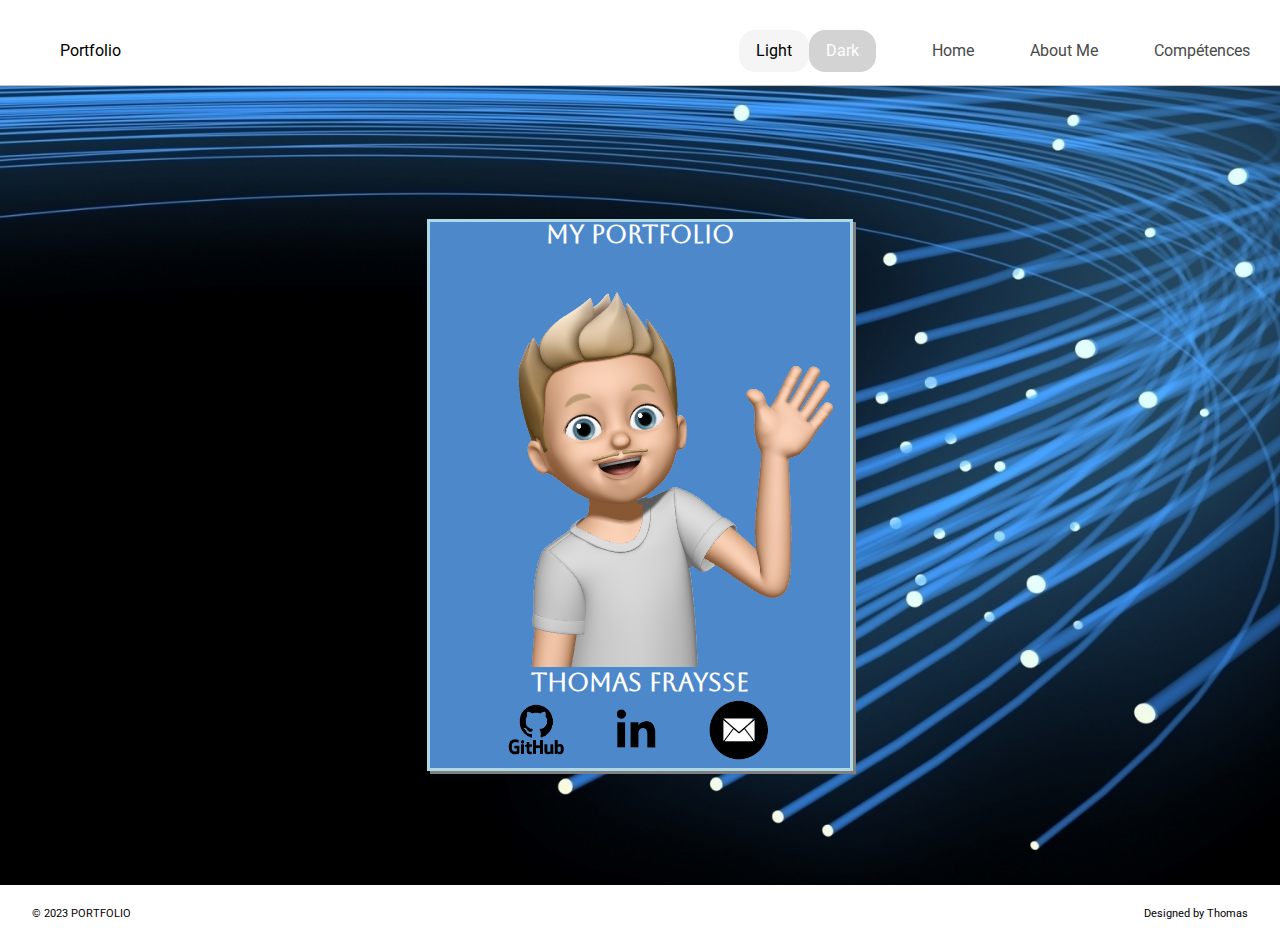
<file: index.html>
<!DOCTYPE html>
<html>
<head>
  <link href="https://fonts.googleapis.com/css?family=Damion" rel="stylesheet">
  <link href="https://fonts.googleapis.com/css?family=Rubik" rel="stylesheet">
  <link href="https://fonts.googleapis.com/css?family=Roboto:300,400,600,700" rel="stylesheet">
  <link rel="preconnect" href="https://fonts.googleapis.com">
  <link rel="preconnect" href="https://fonts.gstatic.com" crossorigin>
  <link href="https://fonts.googleapis.com/css2?family=Aboreto&display=swap" rel="stylesheet">
  <link rel="stylesheet" href="./ressources/CSS/reset.css">
  <link rel="stylesheet" href="./ressources/CSS/style.css">
  

  <meta charset="UTF-8">
</head>
<body>
  
  <!-- Header -->
  <header id="header">
    <div class="content">
      <a href="index.html" class="desktop logo dark">Portfolio</a>
      <input type="radio" name="demo2" class="demo2 demoyes" id="demo2-a" checked>
      <label for="demo2-a">Light</label>
      <input type="radio" name="demo2" class="demo2 demono" id="demo2-b" >
      <label for="demo2-b">Dark</label>
      <nav class="desktop">
        <ul>
          <li ><a class="dark" href="./index.html">Home</a></li>
          <li ><a class="dark" href="./about.html">About Me</a></li>
          <li ><a class ="dark" href="./Comp.html">Compétences </li></a>
        </ul>
      </nav>
      <nav class="mobile">
        <ul>
          <li><a href="./index.html"><img id="image" src="./ressources/images/home.png"></a></li>
          <li><a href="./about.html"><img src="./ressources/images/me1.png"></a></li>
          <li><a href="./Comp.html"><img src="./ressources/images/comp.png"></a></li>
          
        </ul>
      </nav>
    </div>
  </header>

  <!-- Main Content -->
  <div class="main-content">
  <div class="main">
    <div class="main-content">
    <h1>My Portfolio</h1>
    <a href=".//about.html" >
    <img src="./ressources/images/me.png" alt="Photo de moi">
  </a>
    <h1>Thomas Fraysse </h1>
    <div class="inline-flex-main-content">
    <a href="https://github.com/FThomas974">
      <img class="logo" id="git" src="./ressources/images/github.png">
    </a>
    <a href="https://www.linkedin.com/in/thomas-fraysse-9a9a9b228/">
      <img class="logo" id="linkedin" src="./ressources/images/linkedin.png">
    </a>
    <a href="mailto:t.fraysse@rt-iut.re">
      <img class="logo" src="./ressources/images/mail.png">
    </a>
  </div>
  </div>
  </div>

    <!-- Footer -->
    <footer id="footer">
      <div class="content">
        <span class="copyright dark">© 2023  PORTFOLIO</span>
        <span class="location dark ">Designed by Thomas</span>
      </div>
    </footer>

  </div>
  <script src="./ressources/JS/script.js"></script>
</body>
</html>
</file>
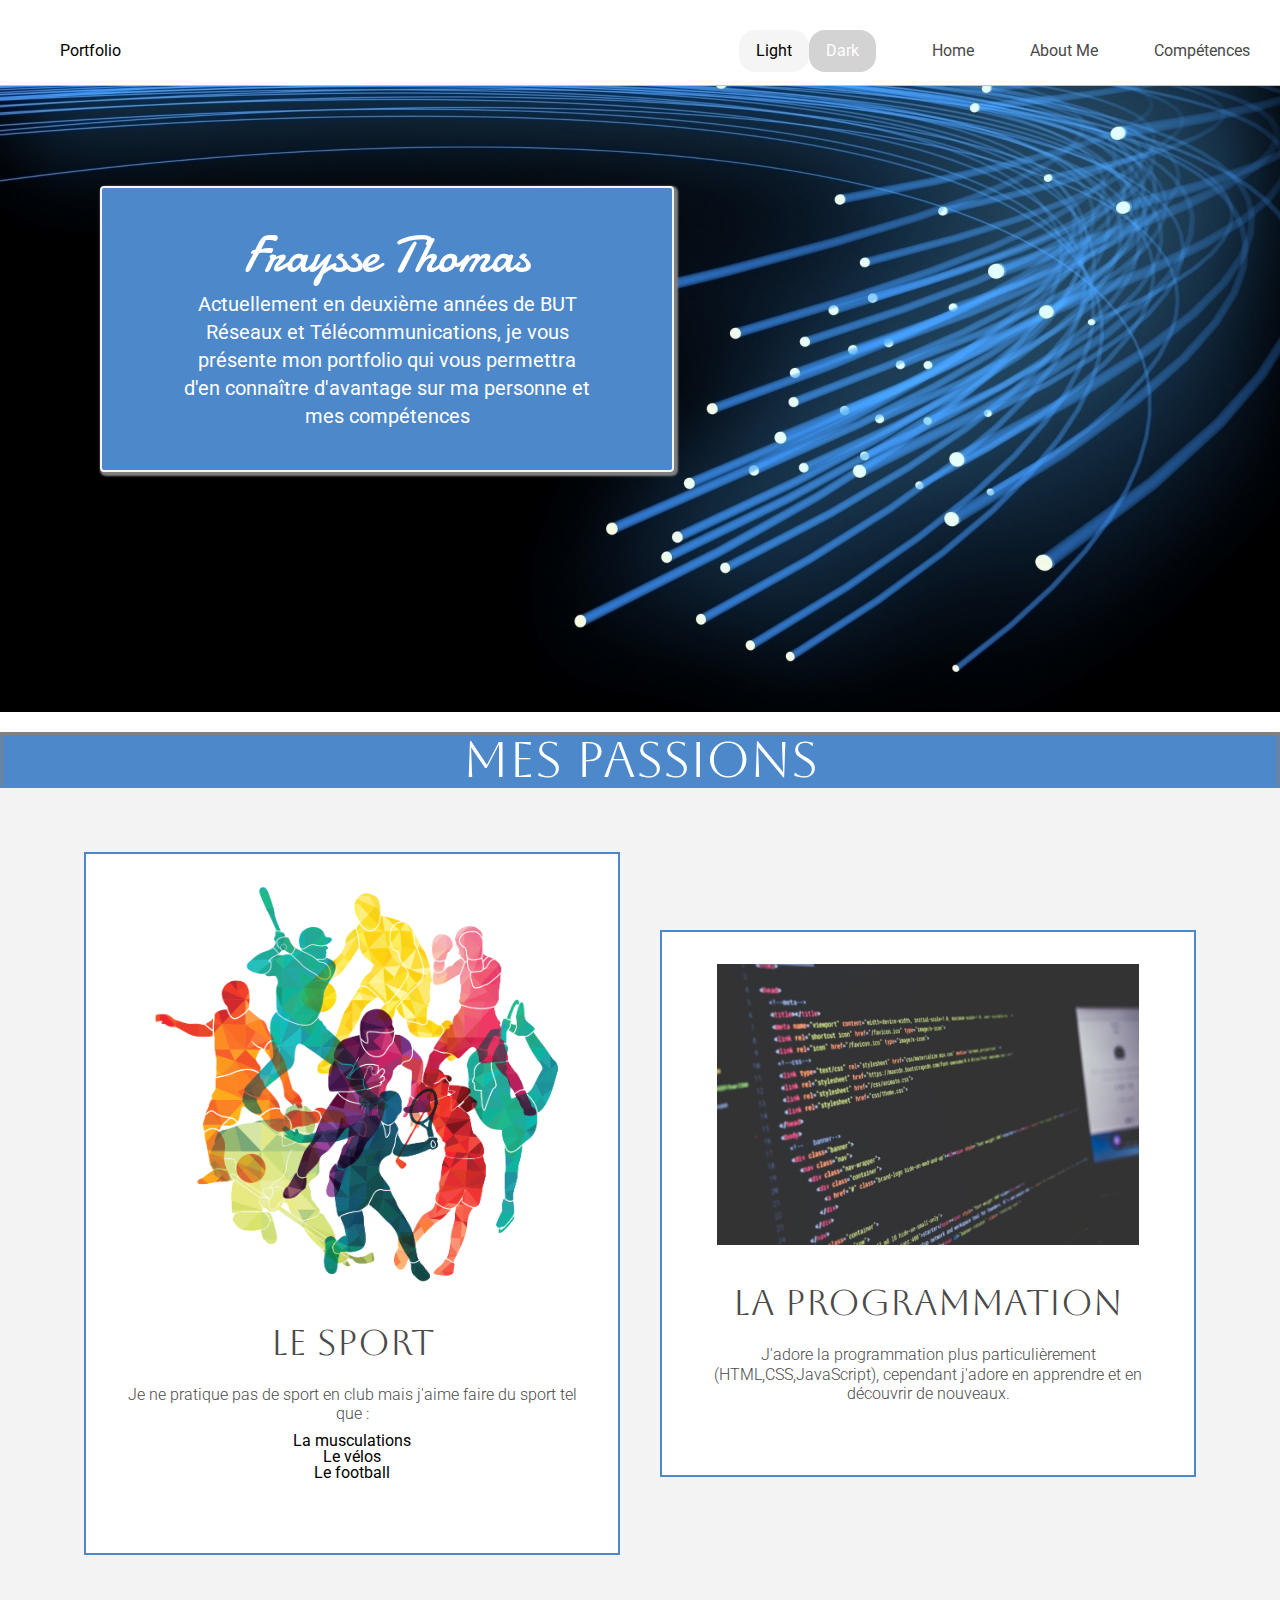
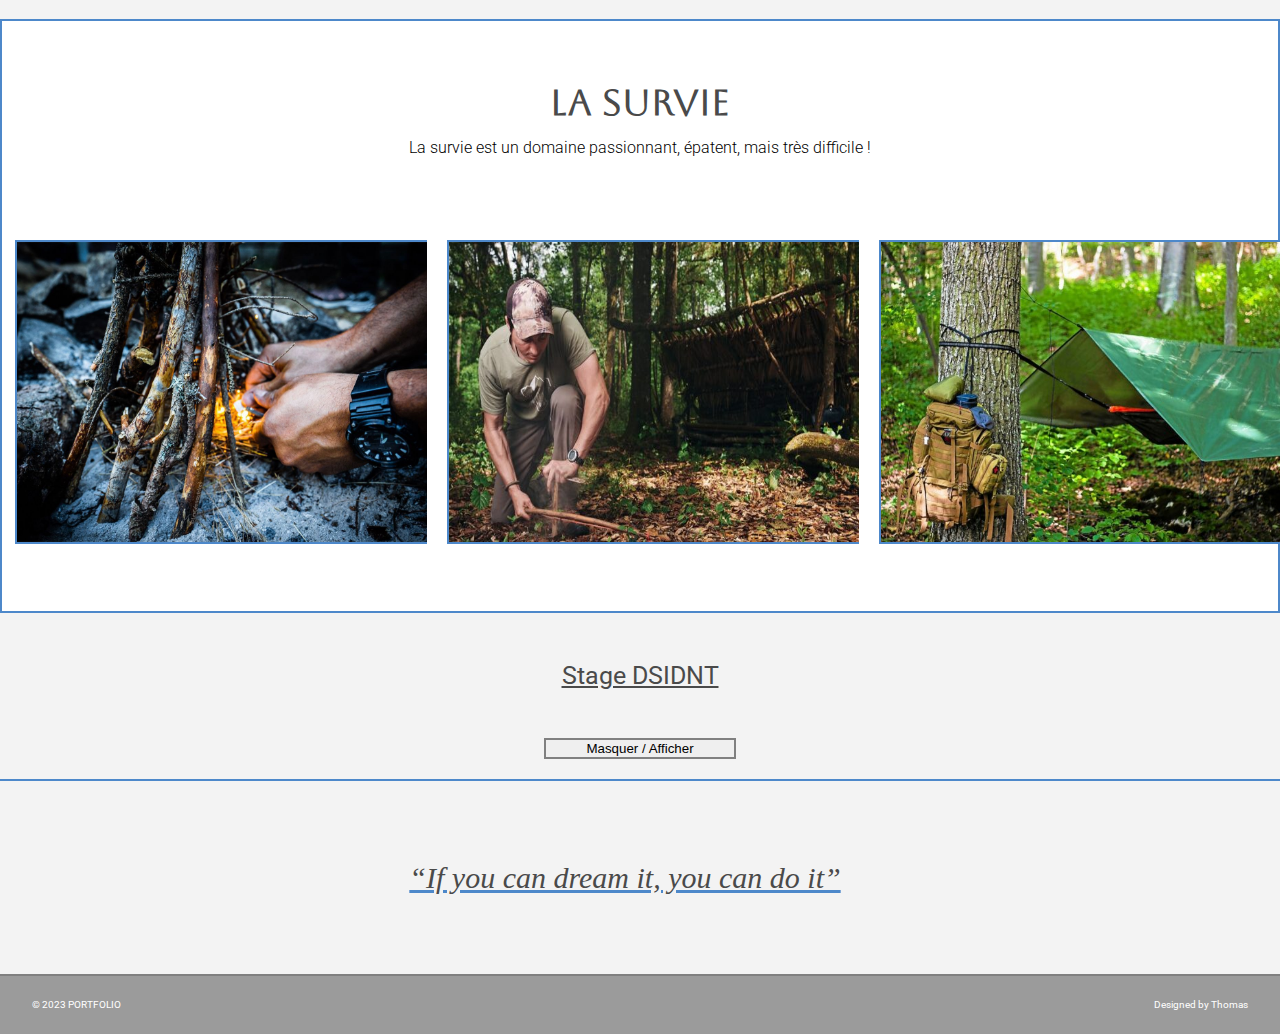
<file: about.html>
<!DOCTYPE html>
<html>
<head>
  <link href="https://fonts.googleapis.com/css?family=Damion" rel="stylesheet">
  <link href="https://fonts.googleapis.com/css?family=Rubik" rel="stylesheet">
  <link href="https://fonts.googleapis.com/css?family=Roboto:300,400,600,700" rel="stylesheet">
  <link rel="preconnect" href="https://fonts.googleapis.com">
  <link rel="preconnect" href="https://fonts.gstatic.com" crossorigin>
  <link href="https://fonts.googleapis.com/css2?family=Aboreto&display=swap" rel="stylesheet">
  <link rel="stylesheet" href="./ressources/CSS/reset.css">
  <link rel="stylesheet" href="./ressources/CSS/about.css">
  <meta charset="UTF-8">
</head>
<body>
  <!-- Header -->
  <header id="header">
    <div class="content">
      <a href="index.html" class="desktop logo dark">Portfolio</a>
      <input type="radio" name="demo2" class="demo2 demoyes" id="demo2-a" checked>
      <label for="demo2-a">Light</label>
      <input type="radio" name="demo2" class="demo2 demono" id="demo2-b" >
      <label for="demo2-b">Dark</label>
      <nav class="desktop">
        <ul>
          <li ><a  class="dark" href="./index.html">Home</a></li>
          <li ><a class="dark" href="./about.html">About Me</a></li>
          <li ><a  class="dark" href="./Comp.html">Compétences </li></a>
        </ul>
      </nav>
      <nav class="mobile">
        <ul>
          <li><a href="./index.html"><img src="./ressources/images/home.png"></a></li>
          <li><a href="./about.html"><img src="./ressources/images/me1.png"></a></li>
          <li><a href="./Comp.html"><img src="./ressources/images/comp.png"></a></li>
        </ul>
      </nav>
    </div>
  </header>

  <!-- Main Content -->
  <br class="main-content grey-mode">
    
    <!-- Sign Up Section -->
    <div id="sign-up-section" class="banner">
      <div id="sign-up-cta">
        <div class="content center">
          <div class="header">
            <h1 class="cursive">Fraysse Thomas</h1>
          </div>
          <div class="email">
            <span>
              Actuellement en deuxième années de BUT Réseaux et Télécommunications, je vous présente mon portfolio qui vous permettra d'en connaître d'avantage sur ma personne et mes compétences
            </span>

          </div>
        </div>
      </div>
    </div>
    <div class="title" >
    <h1 >Mes Passions</h1>
  </div>
    <!-- Features Section -->
    <div id="features-section" class="dark-mode">
      <div class="feature grey-mode">
        <div class="center">
          <div class="image-container">
            <img src="./ressources/images/sport.png" />
          </div>
          <div class="content grey-mode">
            <h2 class="grey-mode">Le sport</h2>
            </br>
            <h3 class="grey-mode">Je ne pratique pas de sport en club mais j'aime faire du sport tel que :</h3>
            <ul>
              <li><p>La musculations</p></li>
              <li><p>Le vélos</p></li>
              <li><p>Le football</p></li>
            </ul>
          </div>
        </div>
      </div>
      <div class="feature grey-mode" >
        <div class="center">
          <div class="image-container">
            <img src="./ressources/images/program.jpg" />
          </div>
          <div class="content ">
            <h2 class="grey-mode">La programmation</h2>
            </br>
            <h3 class="grey-mode">J'adore la programmation plus particulièrement (HTML,CSS,JavaScript), cependant j'adore en apprendre et en découvrir de nouveaux.</h3>
          </div>
        </div>
      </div>
    </div>

    <!-- Filters Section -->
    <div id="filters-section" class="dark-mode">
      <div class="content center">
        <h2 class="dark-mode">La survie</h2>
        </br>
        <h3 class="dark-mode">La survie est un domaine passionnant, épatent, mais très difficile !</h3>
      </div>
      <div class="images-container">
        <div class="image-container">
          <img src="./ressources/images/survie.jpg"  />
        </div>
        <div class="image-container">
          <img src="./ressources/images/survie2.jpg"  />
        </div>
        <div class="image-container">
          <img src="./ressources/images/survie3.jpg" />
        </div>
      </div>
    </div>
    <div id="stage" class="dark-mode">
      <h1 class="center dark-mode">Stage DSIDNT</h1>
      <button id="toggleBtn" class="center dark-mode" >Masquer / Afficher</button>
      <div class="effect">
        <h2 class="dark-mode">Présentation :</h2>
        <p class="p1">Je vais effectuer un stage de deux mois au sein du département informatique de la mairie de Saint-Pierre. Pendant ce stage, j'aurai pour mission d'intervenir pour la maintenance et la mise en place d'équipements informatiques. Cette expérience pratique me permettra de développer mes compétences techniques en informatique tout en participant à la résolution de problèmes informatiques et en assurant la mise en place de nouveaux équipements. Je suis ravi de pouvoir découvrir le fonctionnement d'un service informatique dans une collectivité locale et de contribuer à sa mission.</p>
        <div class="ul">
          <h3 class="dark-mode">Compétences à développer:</h3>
          <ul>
            <li>
              Capacité à travailler en équipe et à collaborer avec des professionnels de l'informatique dans un environnement professionnel.
            </li>
            <li>
              Capacité à comprendre les besoins et les contraintes spécifiques d'un service informatique et de l'écosystème de sécurité dans une collectivité locale.
            </li>
            <li>
              Capacité à communiquer de manière claire et efficace sur des problèmes informatiques, aussi bien à l'oral qu'à l'écrit.
            </li>
          </ul>
          <h3 class="dark-mode">Compétences à consolider:</h3>
          <ul>
            <li>
              Compétences techniques en matière de mise en place et de configuration de réseaux, en utilisant différents protocoles tels que TCP/IP, DNS, DHCP, etc.
            </li>
            <li>
              Capacité à travailler de manière autonome tout en respectant les procédures et les normes en vigueur dans le service informatique et en matière de cybersécurité.
            </li>
            <li>
              Compétences en sécurité des systèmes d'information pour mettre en place des contrôles d'accès, des tests de vulnérabilité et des plans de gestion des incidents de sécurité.
            </li>
          </ul>
        </div>
        <h3 class="dark-mode">Exemple de photo :</h3>
        <div class="flex-inline">
          <div class="column">
          <img src="./ressources/images/ei1.jpg" />
          <p>Photos de l'équipe informatique en action :</br> prenez des photos de vos collègues en train de travailler sur des équipements informatiques ou de discuter de problèmes informatiques.</p>
        </div>
        <div class="column">
          <img src="./ressources/images/ei2.jpeg" />
          <p>Photos des espaces de travail : </br> prenez des photos des espaces de travail de l'équipe informatique, comme le local technique, la salle de serveurs, les bureaux, etc
          </div>
          <div class="column">
            <img src="./ressources/images/ei3.jpg" />
        <p>Photos de la sécurité : </br>si vous travaillez sur des projets de cybersécurité, prenez des photos des tests de vulnérabilité, des audits de sécurité ou des simulations d'attaques.</p>
      </div>
      </div>
    </div>
    </div>



    <div id="quotes-section" class="grey-mode">
      <div class="content center">
        <span class="quote grey-mode">“If you can dream it, you can do it”</span>
      </div>
    </div>

    
    
    <!-- Footer -->
    <footer id="footer">
      <div class="content">
        <span class="copyright dark">© 2023  PORTFOLIO</span>
        <span class="location dark">Designed by Thomas</span>
      </div>
    </footer>

  </div>
  <script src="./ressources/JS/script.js"></script>
</body>
</html>
</file>
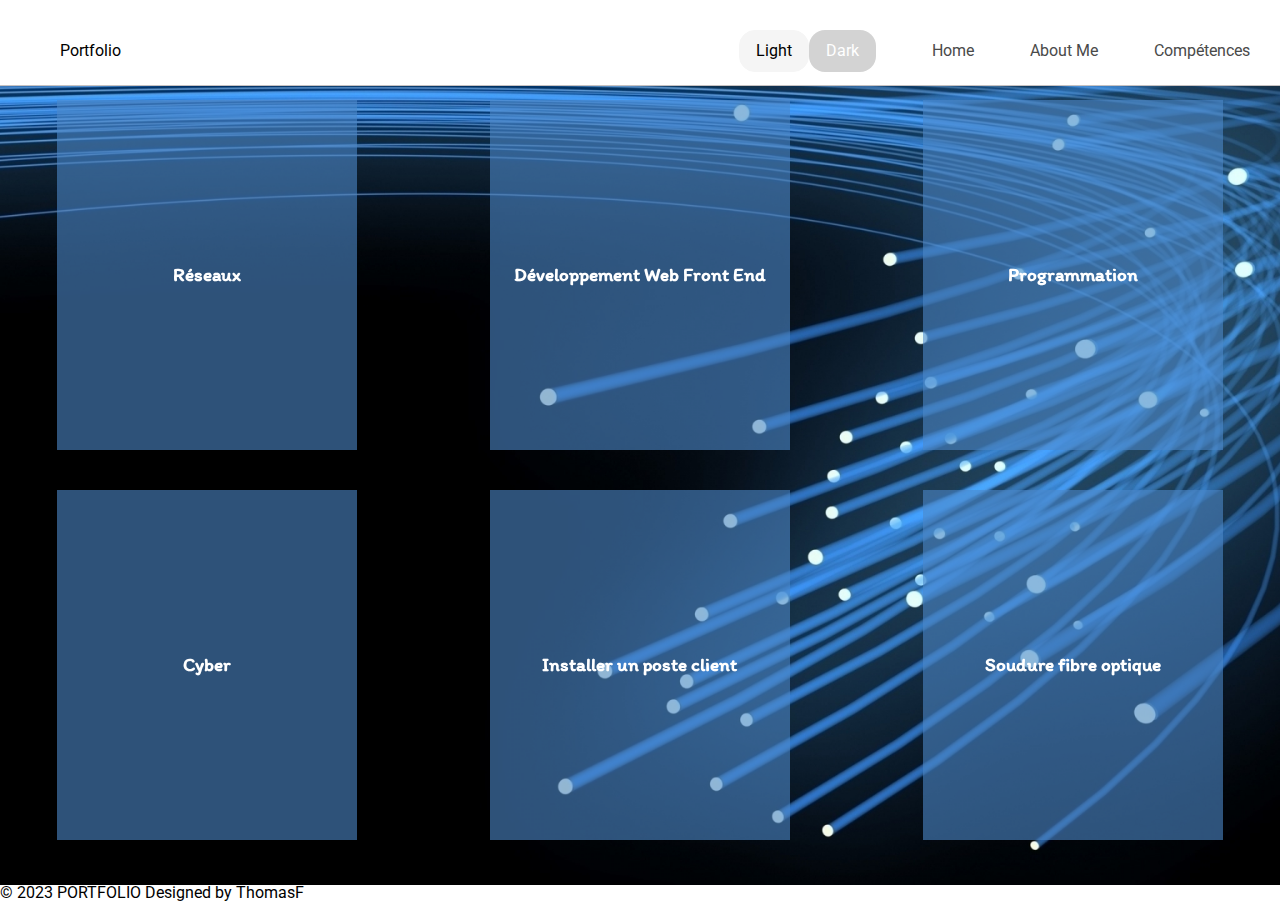
<file: Comp.html>
<!DOCTYPE html>
<html>

<head>
  <link href="https://fonts.googleapis.com/css?family=Damion" rel="stylesheet">
  <link href="https://fonts.googleapis.com/css?family=Rubik" rel="stylesheet">
  <link href="https://fonts.googleapis.com/css?family=Roboto:300,400,600,700" rel="stylesheet">
  <link rel="preconnect" href="https://fonts.googleapis.com">
  <link rel="preconnect" href="https://fonts.gstatic.com" crossorigin>
  <link href="https://fonts.googleapis.com/css2?family=Aboreto&display=swap" rel="stylesheet">
  <link rel="preconnect" href="https://fonts.googleapis.com">
  <link rel="preconnect" href="https://fonts.gstatic.com" crossorigin>
  <link href="https://fonts.googleapis.com/css2?family=Itim&display=swap" rel="stylesheet">
  <link rel="stylesheet" href="./ressources/CSS/reset.css">
  <link rel="stylesheet" href="./ressources/CSS/Comp.css">


  <meta charset="UTF-8">
</head>

<body>

  <!-- Header -->
  <header id="header">
    <div class="content">
      <a href="index.html" class="desktop logo dark">Portfolio</a>
      <input type="radio" name="demo2" class="demo2 demoyes" id="demo2-a" checked>
      <label for="demo2-a">Light</label>
      <input type="radio" name="demo2" class="demo2 demono" id="demo2-b">
      <label for="demo2-b">Dark</label>
      <nav class="desktop">
        <ul>
          <li><a class="dark" href="./index.html">Home</a></li>
          <li><a class="dark" href="./about.html">About Me</a></li>
          <li><a class="dark" href="./Comp.html">Compétences </li></a>
        </ul>
      </nav>
      <nav class="mobile">
        <ul>
          <li><a href="./index.html"><img id="image" src="./ressources/images/home.png"></a></li>
          <li><a href="./about.html"><img src="./ressources/images/me1.png"></a></li>
          <li><a href="./Comp.html"><img src="./ressources/images/comp.png"></a></li>

        </ul>
      </nav>
    </div>
  </header>

  <!-- Main Content -->
  <div class="main-content">
    <div class="main">
      <h1>Mes compétences:</h1>
      <div class="main-content-up">

        <div class="card-container">
          <div class="card">
            <div class="front">
              <!-- Contenu de la face avant de la carte -->
              <h2>Réseaux</h2>
            </div>
            <div class="back reseau">
              <!-- Contenu de la face arrière de la carte -->
              <p>Mise en place de petits réseaux simple</p>
              <p>Mise en place d'un routage dynamique IPV4 </p>
            </div>
          </div>
        </div>

        <div class="card-container">
          <div class="card">
            <div class="front">
              <!-- Contenu de la face avant de la carte -->
                <h2>Développement Web Front End</h2>
            </div>
            <div class="back web">
              <!-- Contenu de la face arrière de la carte -->
              <p>Formation en cours sur codeacademy</p>
              <p>Je serais codé votre maquette de site web</p>
              <p>Ajout d'animations, d'interaction utilisateur</p>
            </div>
          </div>
        </div>

        <div class="card-container">
          <div class="card">
            <div class="front">
              <!-- Contenu de la face avant de la carte -->
              <h2>Programmation</h2>
            </div>
            <div class="back prog">
              <!-- Contenu de la face arrière de la carte -->
              <div class="inline-flex-card">
                <img src="./ressources/images/logoc.png">
                <p>C</p>
              </div>
              <div class="inline-flex-card">
                <img src="./ressources/images/logpython.png">
                <p>Python</p>
              </div>
              <div class="inline-flex-card">
                <img class="sql" src="./ressources/images/logomysql.png">
                <p>MySQL</p>
              </div>
            </div>
          </div>
        </div>

      </div>
      <div class="main-content-down">
        <div class="card-container">
          <div class="card">
            <div class="front">
              <!-- Contenu de la face avant de la carte -->
              <h2>Cyber</h2>
            </div>
            <div class="back cyber">
              <!-- Contenu de la face arrière de la carte -->
              <p>Réalisation de Capture The Flag</p>
              <p>Méthodologie</p>
              <p>Outils tels que Metasploit, Nmap etc...</p>
            </div>
          </div>
        </div>


        <div class="card-container">
          <div class="card">
            <div class="front">
              <!-- Contenu de la face avant de la carte -->
              <h2>Installer un poste client</h2>
            </div>
            <div class="back insta">
              <!-- Contenu de la face arrière de la carte -->
              <p>Installation de l'OS</p>
              <p>Mise a jour des drivers</p>
              <p>Optimisation selon la machine</p>
            </div>
          </div>
        </div>

        <div class="card-container">
          <div class="card">
            <div class="front">
              <!-- Contenu de la face avant de la carte -->
              <h2>Soudure fibre optique</h2>
            </div>
            <div class="back soudure">
              <!-- Contenu de la face arrière de la carte -->
              <p>Appris lors de TP je sais effectuer</p>
              <p> une soudure propre d'une fibre optique</p>
            </div>
          </div>
        </div>
      </div>
    </div>


    <!-- Footer -->
    <footer id="footer">
      <div class="content">
        <span class="copyright dark">© 2023 PORTFOLIO</span>
        <span class="location dark ">Designed by ThomasF</span>
      </div>
    </footer>

  </div>
  <script src="./ressources/JS/script.js"></script>
</body>

</html>
</file>
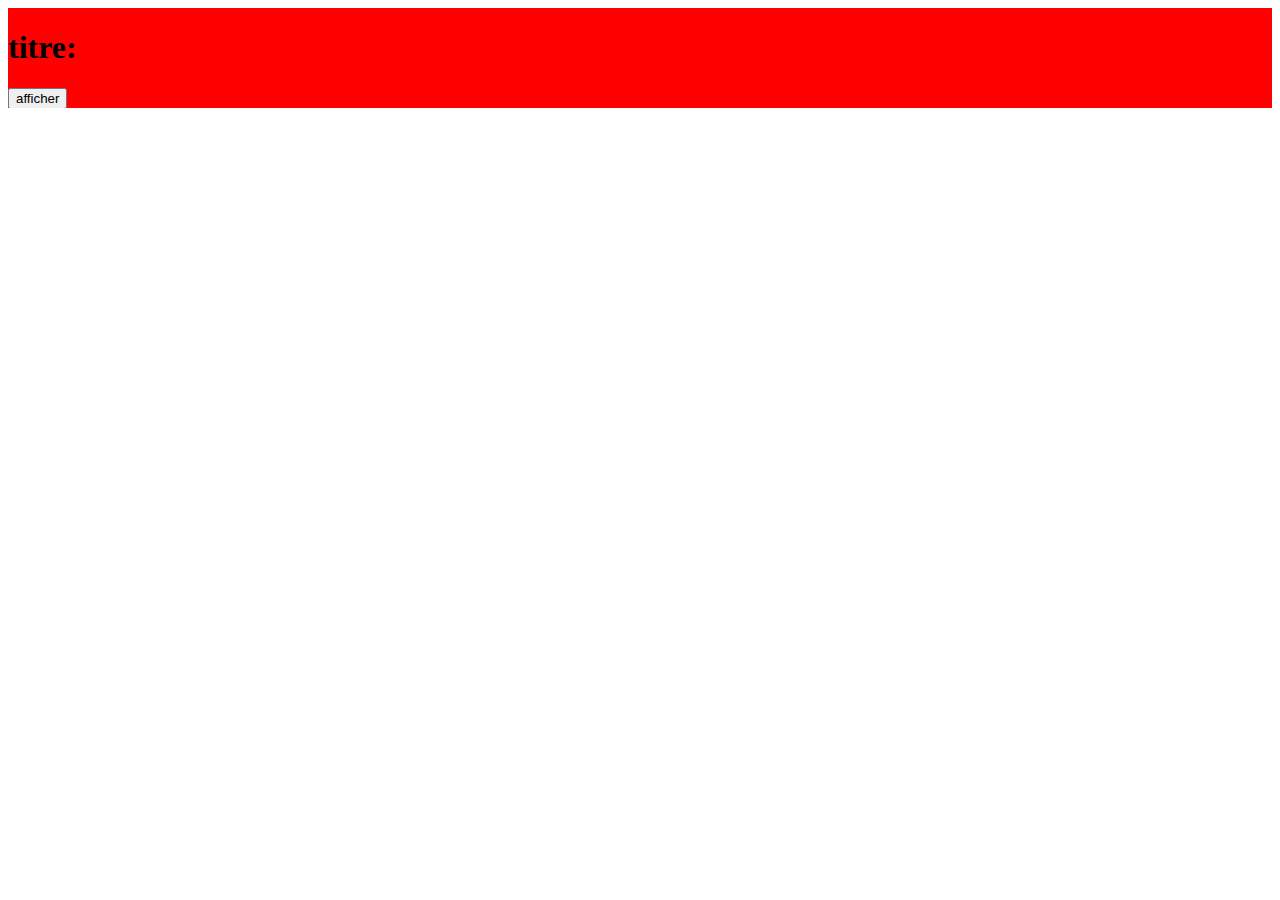
<file: test/test.html>
<!DOCTYPE html>
<html>
<head>

  <link rel="stylesheet" href="./test.css">
  <meta charset="UTF-8">
</head>
<body>

<div class="principal">
  <h1>titre:</h1>
  <button id="toggleBtn">afficher</button>
  <div class="secondaire">


  </div>

</div>


<script src="./test.js"></script>
</body>
</html>
</file>
<file: ressources/CSS/style.css>
/* Universal Styles */

html {
    font-family: "Roboto", sans-serif;
    font-size: 16px;
    
  }
  body{
    overflow-y: auto;
  }
  @media only screen and (max-width: 760px) {
    body{
      overflow-y: scroll;
    }
  } 
  
  .main-content {
    position: relative;
    top: 5.3125rem; /* To offset for fixed header. */¨
    
  }
  
  .center {
    text-align: center;
  }
  
  .button {
    border-radius: 4px;
    background-color: #4a4a4a;
    color: white;
  }
  
  .image-container {
    overflow: hidden;
  }
  
  .image-container img {
    display: block;
    max-width: 100%;
  }
  
  @media only screen and (max-width: 760px) {
    .main-content {
      top: 2.5625rem;
    }
  }
  
  /* Header */


  /* styles pour le mode sombre */
  input[type="radio"].demo2 {
    display: none;
  }
  input[type="radio"].demo2 + label {
    padding: 0.5rem 1rem;
    font-size: 1rem;
    line-height: 1.5;
    border-radius: 1rem;
    color: #fff;
    background-color:lightgrey;
    border: 1px solid transparent;
    transition: all 0.5s ease-in-out;
  }
  input[type="radio"].demo2.demoyes:hover + label {
    background-color: whitesmoke;
    border-color: whitesmoke;
    color:black;
  }
  input[type="radio"].demo2.demoyes:checked + label {
    background-color: whitesmoke;
    border-color: whitesmoke;
    color:black;
  }
  input[type="radio"].demo2.demono:hover + label {
    background-color: black;
    border-color: black;
  }
  input[type="radio"].demo2.demono:checked + label {
    background-color: black;
    border-color: black;
  }
  @media only screen and (max-width: 760px) {
    input[type="radio"].demo2 + label{
      padding: 0.5rem 1rem;
      font-size: 0.8rem;
      line-height: 1;
      color: #fff;
      background-color:lightgrey;
      border: 1px solid transparent;
    }
    }
  
  header {
    position: fixed;
    z-index:2;
    width: 100%;
    border-bottom: solid 1px #c6c1c1;
    background-color: white;
    height: 85px;
  }
  
  header .content {
    display: flex;
    align-items: center;
    padding: 1.875rem;
    
  }
  
  header .logo {
    margin-left: 30px;
    flex: 1;
  
  }
  
  header nav ul {
    display: flex;
  }
  
  nav li {
    padding-left: 3.5rem;
    
  }
  
  
  nav a {
    vertical-align: bottom;
    line-height: 1.6;
    font-size: 16px;
    color: #4a4a4a;
    transition: font-size 1s;
    

  }

  .desktop li :hover{
    color:black;
    border-bottom: 2px solid #4d88ca;
    font-size: 20px;
    

  }
  
  header .icon {
    width: 1rem;
    padding-left: .75rem;
    margin-right: 30px;
  }
  
  header .mobile {
    display: none;
  }
  
  @media only screen and (max-width: 760px) {
    header .desktop {
      display: none;
    }
    header{
      height: 3.5rem;
    }
    header .mobile {
      display: block;
      width: 100%;
      
    }
  
    header .content {
      padding: 0.5rem 0;
    }
  
    header .mobile ul {
      display: flex;
      justify-content: space-around;
      align-items: center;
      width: 100%;
    }
  
    header .mobile li {
      padding: 0;
    }
    header .mobile li img {
      width: 30px;
      height: auto;
      transition: width 1.5s,border 1s,border-radius 1s;

    }
    header .mobile li  img:hover{
      width: 40px;
      border:3px solid #4d88ca;
      border-radius: 15px;
    }

  

  }
  

  /* main */
  .main{
    width: 100%;
    height: 800px;
    background-image: url('../images/fond.jpg');
    background-position: center center;
    background-repeat: no-repeat;
    background-attachment: fixed;
    background-size: cover;
    display: flex;
    justify-content: center;
    align-items: center;
  }

  .main .main-content{
    display: flex;
    flex-direction: column;
    justify-content: center;
    align-items: center;
    background-color: #4d88ca;
    border: 3px solid lightblue;
    box-shadow: grey 3px 3px;
    margin-bottom: 150px;
  }
  
  .main h1{
    color:white;
    display: flex;
    font-family: 'Aboreto', cursive;
    font-weight: bold;
    font-size: 25px;
  }
  .main .main-content .logo{
    width: 70px;
    height: auto;
    margin-right: 15px;
  }
  .main .main-content #linkedin{
    padding-right: 15px;
  }
  .main .main-content #git{
    width: 90px;
    height: auto;
    padding-bottom: 10px;
  }
  
  /* Footer */
  
  footer {
    background: white;
    padding: 1.5rem 2rem;
  }
  
  footer .content {
    color: black;
    display: flex;
    font-size: 1rem;
  }
  
  footer .copyright {
    flex-grow: 1;
  }
  
  @media only screen and (min-width: 760px) {
    footer .content {
      font-size: 0.675rem;
    }
  }
</file>
<file: ressources/CSS/about.css>
/* Universal Styles */

html {
  font-family: "Roboto", sans-serif;
  font-size: 16px;
}
body{
  overflow-x:hidden ;
}

.main-content {
  position: relative;
  top: 5.3125rem; /* To offset for fixed header. */
}

.center {
  text-align: center;
}

.button {
  border-radius: 4px;
  background-color: #4a4a4a;
  color: white;
}

.image-container {
  overflow: hidden;
}

.image-container img {
  display: block;
  max-width: 100%;
}

@media only screen and (max-width: 1000px) {
  .main-content {
    top: 2.5625rem;
  }
}

  /* styles pour le mode sombre */
  input[type="radio"].demo2 {
    display: none;
  }
  input[type="radio"].demo2 + label {
    padding: 0.5rem 1rem;
    font-size: 1rem;
    line-height: 1.5;
    border-radius: 1rem;
    color: #fff;
    background-color:lightgrey;
    border: 1px solid transparent;
    transition: all 0.5s ease-in-out;
  }
  input[type="radio"].demo2.demoyes:hover + label {
    background-color: whitesmoke;
    border-color: whitesmoke;
    color:black;
  }
  input[type="radio"].demo2.demoyes:checked + label {
    background-color: whitesmoke;
    border-color: whitesmoke;
    color:black;
  }
  input[type="radio"].demo2.demono:hover + label {
    background-color: black;
    border-color: black;
  }
  input[type="radio"].demo2.demono:checked + label {
    background-color: black;
    border-color: black;
  }
  @media only screen and (max-width: 1000px) {
    input[type="radio"].demo2 + label{
      padding: 0.5rem 1rem;
      font-size: 0.8rem;
      line-height: 1;
      color: #fff;
      background-color:lightgrey;
      border: 1px solid transparent;
    }
    }
/* Header */

header {
  position: fixed;
  z-index:2;
  width: 100%;
  border-bottom: solid 1px #c6c1c1;
  background-color: white;
  height: 85px;
}

header .content {
  display: flex;
  align-items: center;
  padding: 1.875rem;
  
}

header .logo {
  margin-left: 30px;
  flex: 1;

}

header nav ul {
  display: flex;
}

nav li {
  padding-left: 3.5rem;
}

nav a {
  vertical-align: bottom;
  line-height: 1.6;
  font-size: 16px;
  color: #4a4a4a;
  transition: font-size 1s;
  

}

.desktop li :hover{
  color:black;
  border-bottom: 2px solid #4d88ca;
  font-size: 20px;

}

header .icon {
  width: 1rem;
  padding-left: .75rem;
  margin-right: 30px;
}

header .mobile {
  display: none;
}

@media only screen and (max-width: 760px) {
  header .desktop {
    display: none;
  }
  header{
    height: 3.5rem;
  }
  header .mobile {
    display: block;
    width: 100%;
    
  }

  header .content {
    padding: 0.5rem 0;
  }

  header .mobile ul {
    display: flex;
    justify-content: space-around;
    align-items: center;
    width: 100%;
  }

  header .mobile li {
    padding: 0;
  }
  header .mobile li img {
    width: 30px;
    height: auto;
    transition: width 1.5s,border 1s,border-radius 1s;

  }
  header .mobile li  img:hover{
    width: 40px;
    border:3px solid #4d88ca;
    border-radius: 15px;
  }



}

/* Sign Up Section */

#sign-up-section {
  display: flex;
  justify-content: flex-start;
  align-items: flex-start;
  width: 100%;
  height: 43.5rem;
  background-image: url('../images/fond.jpg');
  background-position: bottom;
  background-size: cover;
  background-repeat: no-repeat;
}

#sign-up-cta {
  padding: 0 5rem 2.5rem 5rem;
  border: solid 1px #979797;
  border-radius: 4px;
  background-color: #4d88ca;
  margin-top: 10.625rem;
  margin-left: 6.25rem;
  border: 2px solid whitesmoke;
  box-shadow: 2px 2px 2px 2px grey;
}

#sign-up-cta .content {
  width: 25.625rem;
  margin-top: 2rem;
  font-family: "Roboto", sans-serif;
  font-size: 1.25rem;
  line-height: 1.4;
  color: white;
}

#sign-up-cta h1 {
  font-size: 3.125rem;
}

#sign-up-cta h2 {
  font-size: 2.25rem;
}

#sign-up-cta span strong {
  font-weight: bold;
}

#sign-up-cta .cursive {
  font-family: "Damion", cursive;
}

#sign-up-cta .striking {
  font-family: "Rubik", sans-serif;
  padding-bottom: .75rem;
}

#sign-up-cta .button {
  margin-top: 1.625rem;
  padding: 1.25rem 7.25rem;

}

@media only screen and (max-width: 1000px) {
  #sign-up-section {
    align-items: center;
    justify-content: center;
    height: 28rem;
  }

  #sign-up-cta {
    position: static;
    width: auto;
    height: auto;
    background-color: transparent;
    border: none;
  }

  #sign-up-cta .content {
    margin-top: 0;
  }

  #sign-up-cta .email {
    display: none;
  }

  #sign-up-cta h1 {
    font-size: 3.125rem;
  }

  #sign-up-cta h2 {
    font-size: 2.25rem;
  }
}

@media only screen and (max-width: 450px) {
  #sign-up-section {
    height: 20rem;
  }

  #sign-up-cta h1 {
    font-size: 2.25rem;
  }

  #sign-up-cta h2 {
    font-size: 2rem;
  }
}

.title{
  text-align: center;
  font-size: 50px;
  margin-top: 20px;
  background-color: #4d88ca;
  border: 3px double grey;
  color:white;
  font-family: 'Aboreto', cursive;
}
/* Features Section */

#features-section {
  display: flex;
  justify-content: space-between;
  justify-content: center;
  align-items: center;
  padding: 4rem 5%;
  background-color: #f3f3f3;
  
}

.feature {
  flex: 1;
  padding: 2rem;
  margin: 0px 1.25rem;
  background-color: white;
  border:2px double #4d88ca;
}
.feature .content{
  padding: 2.5rem 0;
  
}
.feature .content ul{
  margin-top: 10px;
  padding: 0;
  
  
}



.feature .image-container {
  width: 90%;
  height: 65%;
  margin: 0 auto;
}

.feature h2 {
  padding-bottom: .5rem;
  font-size: 2.25rem;
  color: #4a4a4a;
  font-family: 'Aboreto', cursive;
}

.feature h3 {
  font-size: 1rem;
  line-height: 1.2;
  font-weight: 300;
  color: #4a4a4a;
}

@media only screen and (max-width: 890px) {
  .feature h2 {
    font-size: 1.125rem;
    line-height: 1.3;
    font-weight: normal;
  }

  .feature h3 {
    font-size: .875rem;
    line-height: 1.4;
  }
}

@media only screen and (max-width: 1000px) {
  #features-section {
    flex-flow: column;
    padding: 0;
  }

  .feature {
    margin: 0;
    padding: 1.25rem 1rem 0 1rem;
  }
}

/* Filters Section */

#filters-section {
  padding: 4rem 0;
  background-color: white;
  border : 2px double #4d88ca;
}

#filters-section .content {
  padding: 0 .625rem;
  margin-bottom: 5rem;
  
}

#filters-section .content h2 {
  font-size: 2.25rem;
  font-weight: bold;
  color: #4a4a4a;
  font-family: 'Aboreto', cursive;
}

#filters-section .content h3 {
  font-size: 1rem;
  line-height: 1.4;
  font-weight: 300;
  color: black;
}

#filters-section .images-container {
  width: 100%;
  padding: 0 1%;
  display: inline-flex;
  justify-content: space-around;
  gap:20px;
  
}

#filters-section .images-container img{
  width: 500px;
  height: 300px;
  border: 2px double #4d88ca;
  
}

@media only screen and (max-width: 1000px) {
  #filters-section {
    padding: 1.5rem 0 0 0;
  }

  #filters-section .content {
    margin-bottom: 1rem;
  }

  #filters-section .content h2 {
    padding-bottom: .625rem;
    font-size: 1.125rem;
    line-height: 1.3;
    font-weight: normal;
  }

  #filters-section .content h3 {
    font-size: .875rem;
    line-height: 1.4;
  }

  #filters-section .images-container {
    padding: 0;
    flex-direction: column;
    align-items: center;
  }
  #filters-section .images-container img{
    width: 400px;
    height: 250px;
  }

  
}


  #stage{
    width: 100%;
    height: auto;
    display: flex;
    flex-direction: column;
    padding-top: 50px;
    justify-content: center;
    align-items: center;
    overflow: hidden;
    border-bottom: 2px solid #4d88ca;
    background-color:#f3f3f3;
    
  }
  #toggleBtn{
    border: 2px solid grey  ;
    width: 15%;
    text-align: center;
  }
  #stage .effect{
    padding-top: 20px;
    height: 0px;
    transition: height 2s ease;
  }


  #stage .active{
    height: 950px;
  }




  #stage h1{
    text-align: center;
    font-size: 25px;
    text-decoration: underline;
    color:#4a4a4a;
    margin-bottom: 50px;
  }

  #stage h2{
    color: #4a4a4a;
    text-decoration: underline #4d88ca 2px;
    position: relative;
    left: 100px;
    margin-bottom: 50px;
    font-weight: bold;
  }
  #stage .p1{
    border: 2px solid #4d88ca;
    border-radius: 5px;
    width: 70%;
    text-align: center;
    margin-left: 15%;
    padding: 10px 10px;
  }
  #stage p{
    margin-bottom: 50px;
  }

  #stage h3{
    color: #4a4a4a;
    margin-top: 50px;
    font-weight: bold;
    text-decoration: underline #4d88ca 2px;
  }

  #stage .flex-inline{
    margin-top: 20px;
    display: inline-flex;
    flex-direction: row;
  }

  #stage li::before{
    font-family: "Font Awesome 5 Free";
    content: "»";

  }
  #stage li{
    margin-top: 15px;
    line-height: 25px;
  }

#stage img{
  width: 60%;
  height: 60%;
  border: 2px dashed #4d88ca;
}

#stage .column{
  text-align: center;
}



/* Quotes Section */

#quotes-section {
  z-index: 3;
  background-color: #f3f3f3;
  padding-top: 5rem;
  padding-bottom: 5rem;
}

#quotes-section content {
  padding: 5rem 0;
}

#quotes-section .quote {
  padding-right: 1.875rem;
  font-family: "Palatino", serif;
  font-size: 1.875rem;
  line-height: 1.1;
  font-style: italic;
  color: #4a4a4a;
  text-decoration: underline #4d88ca;
}

#quotes-section quote-citation {
  height: 1.875rem;
}

@media only screen and (max-width: 1000px) {
  #quotes-section content {
    padding: 1.875rem .625rem;
  }

  #quotes-section quote {
    font-size: 1.5rem;
    line-height: 1.4;
  }

  #quotes-section quote-citation {
    display: block;
    padding-top: 1rem;
    margin: auto;
  }
}

/* Footer */

footer {
  border-top: 2px solid grey;
  background-color: #9b9b9b;
  padding: 1.5rem 2rem;
}

footer .content {
  color: white;
  display: flex;
  font-size: .75rem;
}

footer .copyright {
  flex-grow: 1;
}

@media only screen and (min-width: 1000px) {
  footer .content {
    font-size: .625rem;
  }
}
</file>
<file: ressources/CSS/Comp.css>
/* Universal Styles */

html {
  font-family: "Roboto", sans-serif;
  font-size: 16px;
  
}
body{
  overflow-y: auto;
}
@media only screen and (max-width: 760px) {
  body{
    overflow-y: scroll;
  }
} 

.main-content {
  position: relative;
  top: 5.3125rem; /* To offset for fixed header. */¨
  
}

.center {
  text-align: center;
}

.button {
  border-radius: 4px;
  background-color: #4a4a4a;
  color: white;
}

.image-container {
  overflow: hidden;
}

.image-container img {
  display: block;
  max-width: 100%;
}

@media only screen and (max-width: 760px) {
  .main-content {
    top: 2.5625rem;
  }
}

/* Header */


/* styles pour le mode sombre */
input[type="radio"].demo2 {
  display: none;
}
input[type="radio"].demo2 + label {
  padding: 0.5rem 1rem;
  font-size: 1rem;
  line-height: 1.5;
  border-radius: 1rem;
  color: #fff;
  background-color:lightgrey;
  border: 1px solid transparent;
  transition: all 0.5s ease-in-out;
}
input[type="radio"].demo2.demoyes:hover + label {
  background-color: whitesmoke;
  border-color: whitesmoke;
  color:black;
}
input[type="radio"].demo2.demoyes:checked + label {
  background-color: whitesmoke;
  border-color: whitesmoke;
  color:black;
}
input[type="radio"].demo2.demono:hover + label {
  background-color: black;
  border-color: black;
}
input[type="radio"].demo2.demono:checked + label {
  background-color: black;
  border-color: black;
}
@media only screen and (max-width: 760px) {
  input[type="radio"].demo2 + label{
    padding: 0.5rem 1rem;
    font-size: 0.8rem;
    line-height: 1;
    color: #fff;
    background-color:lightgrey;
    border: 1px solid transparent;
  }
  }

header {
  position: fixed;
  z-index:2;
  width: 100%;
  border-bottom: solid 1px #c6c1c1;
  background-color: white;
  height: 85px;
}

header .content {
  display: flex;
  align-items: center;
  padding: 1.875rem;
  
}

header .logo {
  margin-left: 30px;
  flex: 1;

}

header nav ul {
  display: flex;
}

nav li {
  padding-left: 3.5rem;
  
}


nav a {
  vertical-align: bottom;
  line-height: 1.6;
  font-size: 16px;
  color: #4a4a4a;
  transition: font-size 1s;
  

}

.desktop li :hover{
  color:black;
  border-bottom: 2px solid #4d88ca;
  font-size: 20px;
  

}

header .icon {
  width: 1rem;
  padding-left: .75rem;
  margin-right: 30px;
}

header .mobile {
  display: none;
}

@media only screen and (max-width: 760px) {
  header .desktop {
    display: none;
  }
  header{
    height: 3.5rem;
  }
  header .mobile {
    display: block;
    width: 100%;
    
  }

  header .content {
    padding: 0.5rem 0;
  }

  header .mobile ul {
    display: flex;
    justify-content: space-around;
    align-items: center;
    width: 100%;
  }

  header .mobile li {
    padding: 0;
  }
  header .mobile li img {
    width: 30px;
    height: auto;
    transition: width 1.5s,border 1s,border-radius 1s;

  }
  header .mobile li  img:hover{
    width: 40px;
    border:3px solid #4d88ca;
    border-radius: 15px;
  }



}


/* main */
.main{
  width: 100%;
  height: 800px;
  background-image: url('../images/fond.jpg');
  background-position: center center;
  background-repeat: no-repeat;
  background-attachment: fixed;
  background-size: cover;
  display: flex;
  flex-direction: column;
  justify-content: center;
  align-items: center;
}

.main h1{
  font-size: 30px;
  color:white;
  margin-top: 20px;
  margin-bottom: 20px;
  text-decoration:underline #4d88ca;
  }

.main .main-content-up{
  display: inline-flex;
  justify-content: space-around;
  width: 100%;
  height: 50%;
  gap:20px;
}

.main .main-content-down{
  display: inline-flex;
  justify-content: space-around;
  width: 100%;
  height: 50%;
  gap:20px;
  margin-top:40px;
  margin-bottom: 100px;
}

.card-container {
  
  perspective: 1000px;
}

.card{
  width: 300px;
  height: 350px;
  position: relative;
  transform-style: preserve-3d;
  transition: transform 1s;
}

.front, .back {
  position: absolute;
  width: 100%;
  height: 100%;
  backface-visibility: hidden;
}

.front {
  background: rgba(77, 136, 202, 0.6);
  display: flex;
  justify-content: center;
  align-items: center;
  font-family: 'Itim', cursive;
}
.front h2{
  color: white;
  font-size:1.2rem;
  font-weight: bold;
}

.back {
<<<<<<< HEAD
  background-color: white;
  opacity: 90%;
  transform: rotateY(180deg);
=======
  background-position: center center;
  background-repeat: no-repeat;
  background-attachment: fixed;
  background-size: cover;
  opacity: 90%;
  transform: rotateY(180deg);
  display: flex;
  flex-direction: column;
  gap: 20px;
  justify-content: center;
  align-items: center;
  font-family: 'Itim', cursive;
}
.reseau{
  background-image: url('../images/fondbleu.jpg');
}
.web{
  background-image: url('../images/fondweb.png');
}
.prog{
  background-image: url('../images/fondprog.gif');
}
.cyber{
  background-image: url('../images/fondcyber.gif');
}
.insta{
  background-image: url('../images/fondinsta.jpg');
}
.soudure{
  background-image: url('../images/fondsoudure.png');
}
.back p{
  color:white;
  font-size: 1.5rem;
  text-align: center;
}
.back .inline-flex-card{
  display: inline-flex;
}
.back .inline-flex-card img{
  width: 20px;
  height: auto;
}
.back .inline-flex-card .sql{
  width: 50px;
  height: auto;
>>>>>>> 345e0813c364f210cf132738eb1d698e60f737dd
}

.card.flipped {
  transform: rotateY(180deg);
}



<<<<<<< HEAD








@media only screen and (max-width: 1000px) {
  .main{
    height: 2000px;
=======
@media only screen and (max-width: 1000px) {
  .main{
    height: 2500px;
>>>>>>> 345e0813c364f210cf132738eb1d698e60f737dd
  }
  .main .main-content-up{
    display: flex;
    flex-direction: column;
    align-items: center;
    height: 50%;
    gap:10px;
  }
  .main .main-content-down{
    display: flex;
    flex-direction: column;
    align-items: center;
    height: 50%;
    gap:10px;
  }
  .main .box{
    width: 40%;
  }
}

/* Footer */

footer {
  background: white;
  padding: 1.5rem 2rem;
}

footer .content {
  color: black;
  display: flex;
  font-size: 1rem;
}

footer .copyright {
  flex-grow: 1;
}

@media only screen and (min-width: 760px) {
  footer .content {
    font-size: 0.675rem;
  }
}
</file>
<file: test/test.css>
html{
    padding: 0%;
    margin: 0%;

}

.principal{
    background-color:red;
    height: 100px;
    overflow: hidden;
    transition: height 2s ease;
}
.secondaire{
    background-color: blue;
    height: 50px;
}

.active{
    height: 250px;
}
</file>
